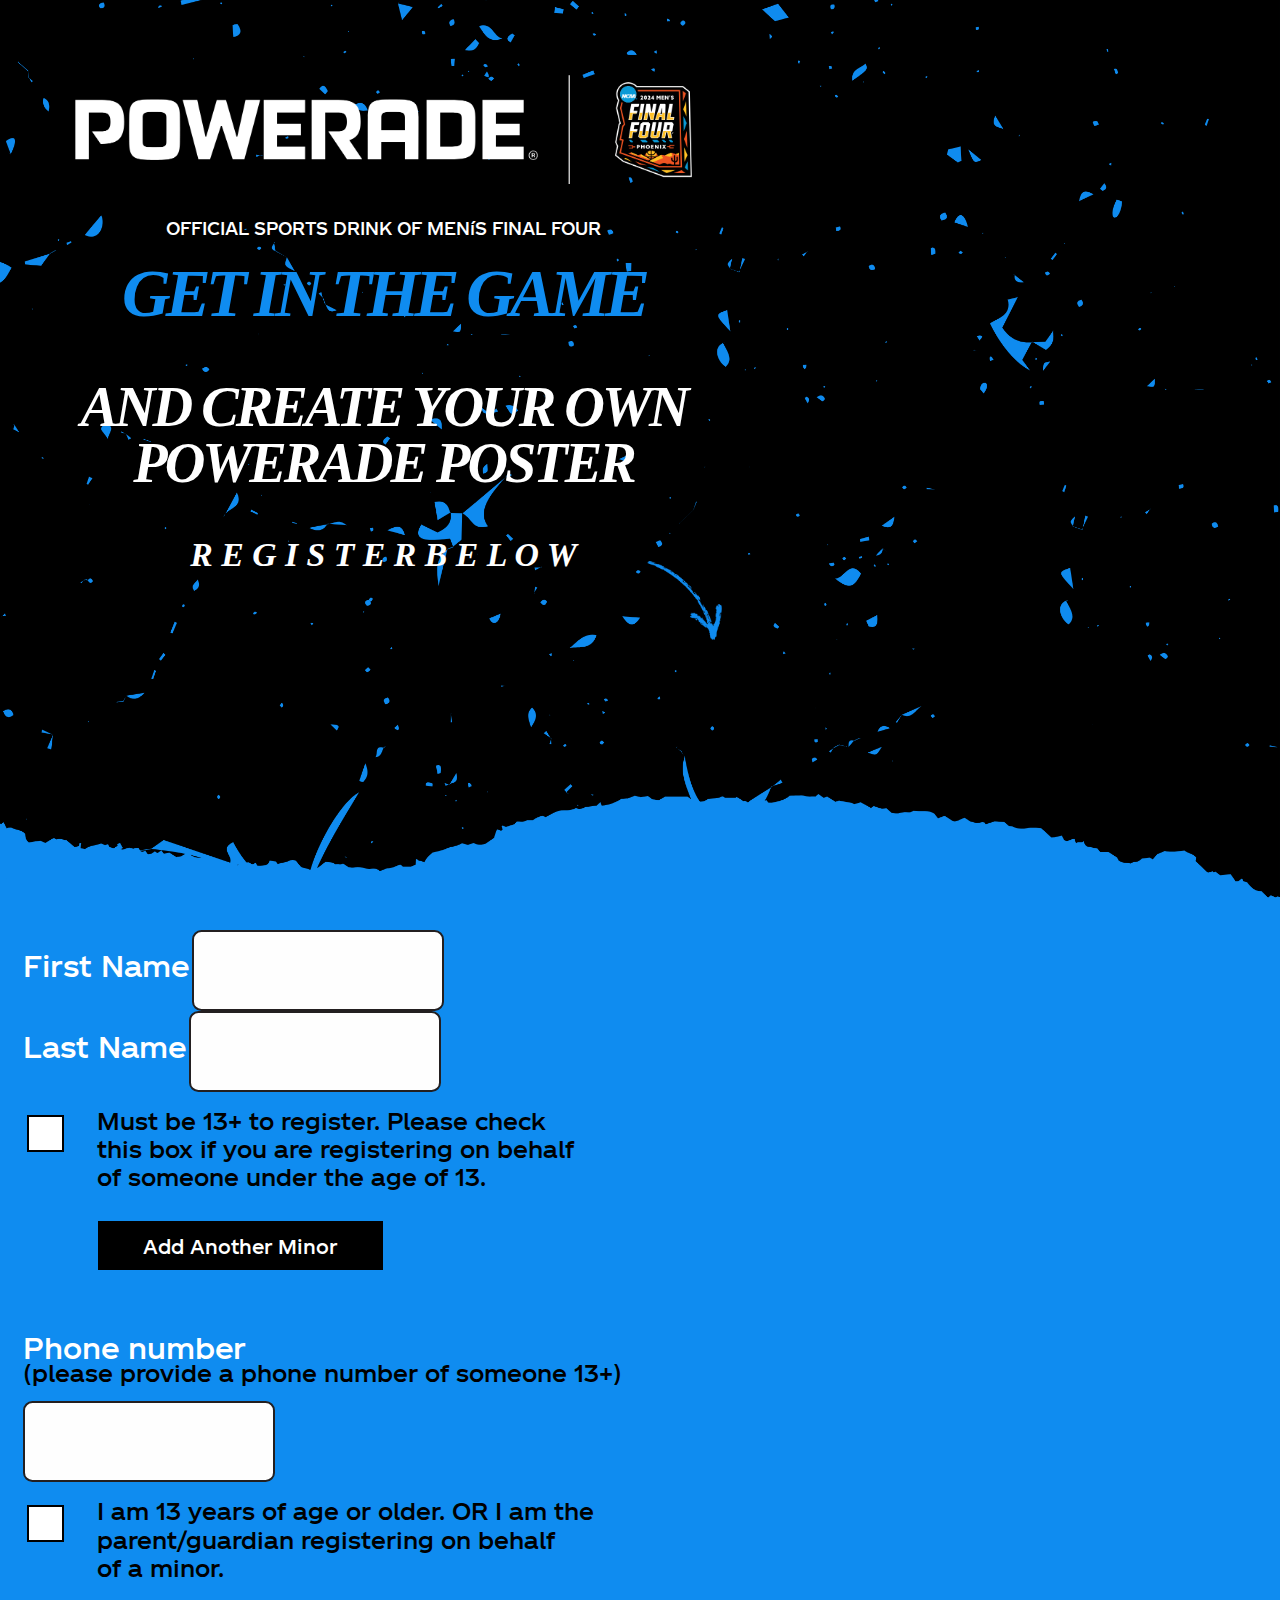
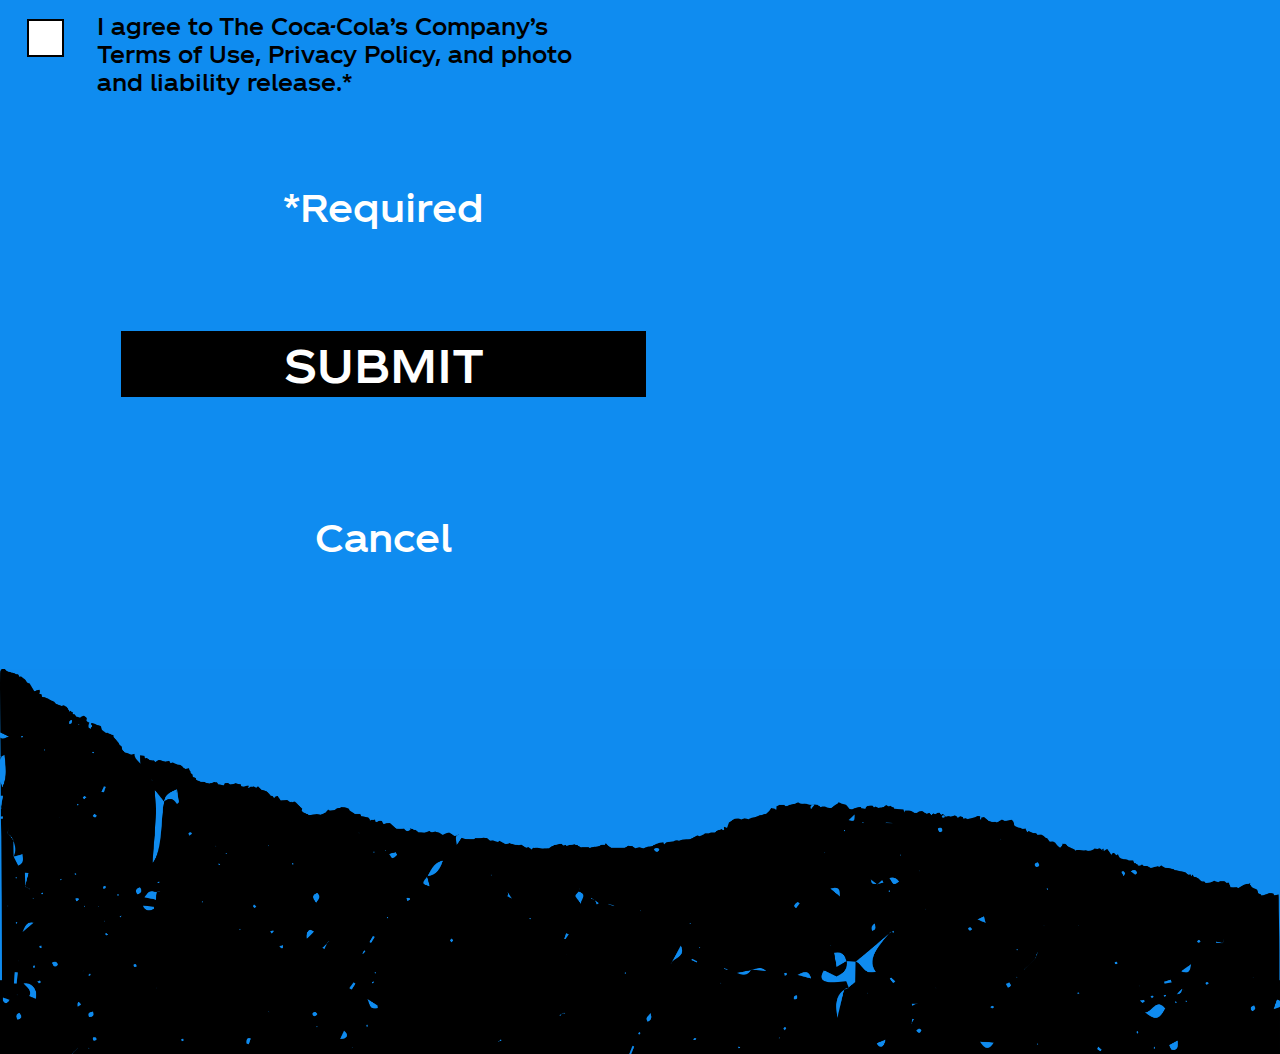
<file: index.html>
<!DOCTYPE html>
<html>

<head>
	<meta charset="utf-8" />
	<meta name="viewport" content="width=device-width, initial-scale=1">
	<link href="https://cdn.jsdelivr.net/npm/bootstrap@5.0.2/dist/css/bootstrap.min.css" rel="stylesheet"
		integrity="sha384-EVSTQN3/azprG1Anm3QDgpJLIm9Nao0Yz1ztcQTwFspd3yD65VohhpuuCOmLASjC" crossorigin="anonymous">
	<link rel="stylesheet" href="https://stackpath.bootstrapcdn.com/font-awesome/4.7.0/css/font-awesome.min.css">
	<link rel="stylesheet" type="text/css" href="./assets/css/style.css">
	<link rel="stylesheet" type="text/css" href="./assets/css/responsive-style.css">
	<title>Home</title>
</head>

<body>


	<section class="hero-sec">
		<div class="container">
			<div class="row">
				<div class="col-12">
					<div class="logo-col">
						<a href="#">
							<img src="./assets/images/logo.png" alt="">
						</a>
					</div>
					<div class="under-logo">
						<p>OFFICIAL SPORTS DRINK OF MENíS FINAL FOUR</p>
					</div>
					<div class="hero-content">
						<h1>GET IN THE GAME</h1>
						<h2>AND CREATE YOUR OWN <br>
							POWERADE POSTER
						</h2>
						<h3>
							R E G I S T E R B E L O W
							<img class="reg-arw" src="./assets/images/arw.png" alt="">
						</h3>
					</div>
				</div>
			</div>
		</div>
	</section>

	<section class="form-hero-sec">
		<div class="container">
			<div class="row">
				<div class="col-12">
					<form action="#" method="post" class="form-inner">
						<div class="form-col">
							<div class="mb-3">
								<label for="exampleInputEmail1" class="form-label">First Name</label>
								<input type="text" class="form-control" required id="exampleInputEmail1"
									aria-describedby="emailHelp">
							</div>

							<div class="mb-3">
								<label for="exampleInputEmail2" class="form-label">Last Name</label>
								<input type="text" class="form-control" required id="exampleInputEmail2"
									aria-describedby="emailHelp">
							</div>

							<label class="form-label-1x">
								<input id="agecheck" type="checkbox" required>
								<span>Must be 13+ to register. Please check <br>
									this box if you are registering on behalf <br>
									of someone under the age of 13. </span>
							</label>

							<div class="minor-first-col">

								<div class="minor-fields">
									<div class="minor-fields-inner"></div>
								</div>

								<button type="button" class="d-btn minor-add-btn">
									Add Another Minor
								</button>
							</div>

							<div class="mb-3">
								<label for="exampleInputEmail5" class="form-label m-0">Phone number</label>
								<p class="plz-text">(please provide a phone number of someone 13+)</p>
								<input type="number" required class="form-control" id="exampleInputEmail5"
									aria-describedby="emailHelp">
							</div>

							<label class="form-label-1x">
								<input type="checkbox" required>
								<span>I am 13 years of age or older. OR I am the <br>
									parent/guardian registering on behalf <br>
									of a minor.</span>
							</label>

							<label class="form-label-1x">
								<input type="checkbox" required>
								<span>I agree to The Coca-Cola’s Company’s <br>
									Terms of Use, Privacy Policy, and photo <br>
									and liability release.*</span>
							</label>
						</div>

						<div class="required-inner">
							<h6 class="once-head">*Required</h6>
							<button type="submit" class="d-btn">
								SUBMIT
							</button>
							<h6 class="once-head">Cancel</h6>
						</div>

					</form>
				</div>
			</div>
		</div>
	</section>




	<script type="text/javascript" src="assets/js/jquery-3.3.1.js"></script>
	<script src="https://cdn.jsdelivr.net/npm/bootstrap@5.0.2/dist/js/bootstrap.bundle.min.js"
		integrity="sha384-MrcW6ZMFYlzcLA8Nl+NtUVF0sA7MsXsP1UyJoMp4YLEuNSfAP+JcXn/tWtIaxVXM"
		crossorigin="anonymous"></script>

	<script type="text/javascript">

		var minorCount = 0;

		$('#agecheck').change(function () {
			if ($('#agecheck').prop('checked')) {
				$('.minor-fields').css('display', 'block');
				$('.minor-fields-inner').append('<div class="mb-3"><label class="form-label">Minor First and Last</label><input type="text" class="form-control" required name="minor-first-last' + minorCount + '" /></div>');
			} else {
				$('.minor-fields').css('display', 'none');
				$('.minor-fields-inner').html(' ');
				minorCount = 0;
			}
		});

		$('.minor-add-btn').click(function () {
			minorCount++;
			$('.minor-fields-inner').append('<div class="mb-3"><label class="form-label">Minor First and Last</label><input type="text" class="form-control" required name="minor-first-last' + minorCount + '" /></div>');
		});
	</script>

</body>

</html>
</file>
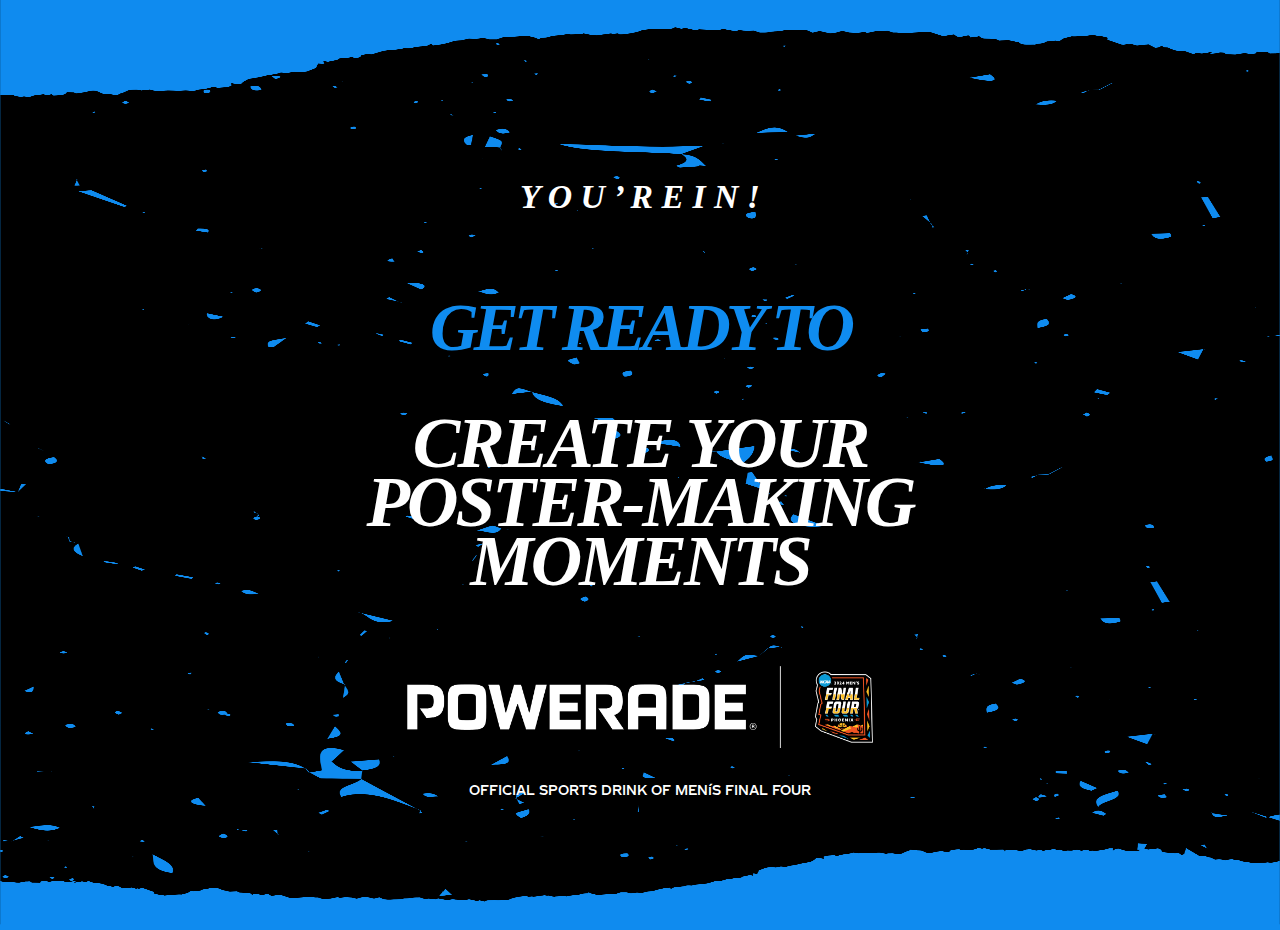
<file: index-2.html>
<!DOCTYPE html>
<html>

<head>
	<meta charset="utf-8" />
	<meta name="viewport" content="width=device-width, initial-scale=1">
	<link href="https://cdn.jsdelivr.net/npm/bootstrap@5.0.2/dist/css/bootstrap.min.css" rel="stylesheet"
		integrity="sha384-EVSTQN3/azprG1Anm3QDgpJLIm9Nao0Yz1ztcQTwFspd3yD65VohhpuuCOmLASjC" crossorigin="anonymous">
	<link rel="stylesheet" href="https://stackpath.bootstrapcdn.com/font-awesome/4.7.0/css/font-awesome.min.css">
	<link rel="stylesheet" type="text/css" href="./assets/css/style.css">
	<link rel="stylesheet" type="text/css" href="./assets/css/responsive-style.css">
	<title>Home 2</title>
</head>

<body>

	<section class="moment-sec">
		<div class="container">
			<div class="row">
				<div class="col-12">
					<div class="moment-col">
						<h3>Y O U ’ R E I N !</h3>
						<h2>GET READY TO</h2>
						<h1>CREATE YOUR <br>
							POSTER-MAKING <br>
							MOMENTS</h1>
					</div>
					<div class="logo-col">
						<a href="#">
							<img src="./assets/images/logo.png" alt="">
						</a>
					</div>
					<div class="under-logo">
						<p>OFFICIAL SPORTS DRINK OF MENíS FINAL FOUR</p>
					</div>
				</div>
			</div>
		</div>
	</section>


	<script type="text/javascript" src="assets/js/jquery-3.3.1.js"></script>
	<script src="https://cdn.jsdelivr.net/npm/bootstrap@5.0.2/dist/js/bootstrap.bundle.min.js"
		integrity="sha384-MrcW6ZMFYlzcLA8Nl+NtUVF0sA7MsXsP1UyJoMp4YLEuNSfAP+JcXn/tWtIaxVXM"
		crossorigin="anonymous"></script>
</body>

</html>
</file>
<file: assets/css/style.css>
@font-face {
    font-family: 'Druk-SuperItalic';
    src: url(../fonts/Druk-SuperItalic.otf);
}

@font-face {
    font-family: 'DrukWide-SuperItalic';
    src: url(../fonts/DrukWide-SuperItalic.otf);
}

@font-face {
    font-family: 'TCCCUnity-Black';
    src: url(../fonts/TCCCUnity-Black.ttf);
}

@font-face {
    font-family: 'TCCCUnity-Bold';
    src: url(../fonts/TCCCUnity-Bold.ttf);
}

@font-face {
    font-family: 'TCCCUnity-Medium';
    src: url(../fonts/TCCCUnity-Medium.ttf);
}

@font-face {
    font-family: 'TCCC-UnityHeadline\ Medium';
    src: url(../fonts/TCCC-UnityHeadline\ Medium.ttf);
}

body,
html {
    margin: 0;
    font-size: 16px;
    overflow-x: hidden;
    background: #0F8CF0;
}

ul,
ol {
    list-style: none;
    padding: 0;
    margin: 0;
}

input:focus,
button:focus,
textarea:focus {
    outline: none;
}

img {
    max-width: 100%;
}

a:hover,
a:focus {
    text-decoration: none;
}

a {
    text-decoration: none;
}

.container {
    max-width: 767px;
}

.hero-sec {
    padding: 5rem 0;
}

.logo-col {
    padding: 0 5rem;
}

.under-logo p {
    text-align: center;
    color: #fff;
    font-size: 1.125rem;
    font-weight: 500;
    font-family: 'TCCC-UnityHeadline\ Medium';
    margin-top: 2rem;
}

.hero-content h1 {
    text-align: center;
    font-weight: 900;
    font-size: 4.5rem;
    font-style: italic;
    margin-top: 1rem;
    letter-spacing: -5px;
    margin-bottom: 0;
    color: #0F8CF0;
}

.hero-content h2 {
    text-align: center;
    color: #fff;
    font-weight: 900;
    line-height: 1;
    font-style: italic;
    font-size: 3.75rem;
    letter-spacing: -3px;
}

.hero-content h3 {
    text-align: center;
    color: #fff;
    font-weight: 900;
    line-height: 1;
    font-style: italic;
    font-size: 2.25rem;
    margin-top: 3rem;
    display: flex;
    align-items: center;
    justify-content: center;
    position: relative;
}

.hero-content h3 img {
    position: absolute;
    right: 3rem;
    width: 5rem;
    top: 1.5rem;
}

.form-col {
    margin-top: 2rem;
}

.form-col .form-label {
    font-size: 1.875rem;
    font-weight: 500;
    margin-bottom: 0.25rem;
    font-family: 'TCCC-UnityHeadline\ Medium';
    color: #fff;
}

.form-col .form-control {
    min-height: 5rem;
    border-radius: 0.625rem;
    background-color: #fefefe;
    font-size: 1.25rem;
    font-weight: 500;
    border: 2px solid #231f20;
}

.form-label-1x {
    display: flex;
    align-items: self-start;
    gap: 2rem;
    margin-top: 1rem;
    margin-bottom: 2rem;
}

input[type=checkbox] {
    accent-color: #000;
}

.form-label-1x input {
    width: 2.5rem;
    height: 2.5rem;
    margin-top: 0.5rem;
    position: relative;
}

.form-label-1x input::after {
    position: absolute;
    content: '';
    border: 2px solid #000;
    top: 0;
    left: 0;
    right: 0;
    bottom: 0;
}

.form-label-1x span {
    font-size: 1.5rem;
    font-weight: 500;
    line-height: 1.25;
    font-family: 'TCCC-UnityHeadline\ Medium';
}

.minor-first-col {
    padding-left: 5rem;
    padding-bottom: 4rem;
}

.d-btn {
    min-height: 3rem;
    background-color: #000;
    font-size: 1.25rem;
    color: #ffffff;
    font-weight: 400;
    text-align: center;
    border: 2px solid transparent;
    padding: 0.75rem 0.75rem;
    width: 19rem;
    max-width: 100%;
    transition: .3s;
    font-family: 'TCCC-UnityHeadline\ Medium';
}

.d-btn:hover {
    border: 2px solid #000;
    background-color: #fff;
    color: #000;
}

.plz-text {
    margin-bottom: 0.75rem;
    font-size: 1.5rem;
    font-weight: 500;
    line-height: 1.5;
    margin-top: -0.5rem;
    font-family: 'TCCC-UnityHeadline\ Medium';
}

.required-inner {
    margin-top: 5rem;
    margin-bottom: 8rem;
    text-align: center;
}

.once-head {
    text-align: center;
    font-size: 2.75rem;
    font-weight: 600;
}

.required-inner .once-head {
    font-weight: 400;
    font-size: 2.5rem;
    font-family: 'TCCC-UnityHeadline\ Medium';
    color: #fff;
}

.required-inner .d-btn {
    margin-top: 1rem;
    margin-bottom: 2rem;
    font-size: 3.125rem;
    font-weight: 700;
    width: 35rem;
    letter-spacing: 0px;
    padding: 0.125rem 0.5rem 0.25rem;
    min-height: 4rem;
}

.minor-first-col .form-label {
    color: #000 !important;
}

.form-hero-sec .form-inner {
    padding: 0 1.5rem;
}

.hero-sec {
    background-image: url(../images/bg-1.png);
    background-repeat: no-repeat;
    background-size: cover;
    background-position: 100% 100%;
    min-height: 50rem;
}

.form-hero-sec {
    background-image: url(../images/bg-2.png);
    background-repeat: no-repeat;
    background-size: contain;
    background-position: 100% 100%;
    padding-bottom: 25rem;
}















.moment-sec {
    display: flex;
    align-items: center;
    justify-content: center;
    text-align: center;
    min-height: 100vh;
    padding: 1rem 0;
}

.moment-col h3 {
    text-align: center;
    color: #fff;
    font-weight: 900;
    line-height: 1;
    font-style: italic;
    font-size: 2.25rem;
    margin-top: 4rem;
}

.moment-col h2 {
    text-align: center;
    font-weight: 900;
    font-size: 4.5rem;
    font-style: italic;
    margin-top: 5rem;
    letter-spacing: -5px;
    margin-bottom: 0;
    color: #0F8CF0;
}

.moment-col h1 {
    text-align: center;
    color: #fff;
    font-weight: 900;
    line-height: 0.825;
    font-style: italic;
    font-size: 4.75rem;
    letter-spacing: -3px;
}

.moment-sec .logo-col {
    margin-top: 5rem;
    padding: 0 10rem;
}

.moment-sec .under-logo p {
    font-size: 0.875rem;
}

.moment-sec {
    background-image: url(../images/bg-3.png);
    background-repeat: no-repeat;
    background-position: 100% 100%;
    background-size: 100% 100%;
}
</file>
<file: assets/css/responsive-style.css>
.visible-xs {
	display: none !important;
}

.hidden-xs {
	display: block !important;
}


@media(max-width: 767px) {
	.visible-xs {
		display: block !important;
	}

	.hidden-xs {
		display: none !important;
	}

	br {
		display: none;
	}
}

@media(max-width: 1500px) {

	body,
	html {
		font-size: 15px;
	}
}


@media(max-width: 1100px) {

	body,
	html {
		font-size: 14px;
	}
}

@media(max-width: 992px) {
	.form-hero-sec {
		padding-bottom: 15rem;
	}
}

@media(max-width: 767px) {

	body,
	html {
		font-size: 12px;
	}

	.hero-sec {
		min-height: 43rem;
	}

	.form-col {
		margin-top: 0rem;
	}

	.logo-col a img {
		width: 100%;
	}

	.form-label-1x {
		gap: 1rem;
	}

	.form-label-1x input {
		height: 2rem;
		width: 3.75rem;
	}

	.required-inner .d-btn {
		padding: 1.125rem 0.5rem 1.125rem;
	}

	.required-inner .d-btn {
		width: 25rem;
		font-size: 2.125rem;
	}

	.form-hero-sec {
		padding-bottom: 10rem;
	}

	.minor-first-col {
		padding-left: 3rem;
		padding-bottom: 3rem;
	}

	.moment-col h2 {
		font-size: 3.875rem;
	}

	.moment-col h1 {
		font-size: 3.875rem;
	}

	.logo-col {
		padding: 0 3rem;
	}

	.required-inner .once-head {
		font-size: 2rem;
	}
}

@media(max-width: 570px) {
	.moment-col h2 {
		font-size: 3.75rem;
	}

	.moment-col h1 {
		font-size: 3.75rem;
	}

	.required-inner .d-btn {
		width: 20rem;
	}

	.required-inner {
		margin-top: 3rem;
		margin-bottom: 7rem;
	}

	.form-hero-sec {
		padding-bottom: 5rem;
	}

	.hero-content h1 {
		font-size: 3.875rem;
	}

	.hero-content h2 {
		font-size: 2.875rem;
	}

	.hero-content h3 {
		font-size: 1.75rem;
	}

	.hero-sec {
		min-height: 35rem;
	}

	.hero-content h3 img {
		right: 0;
		width: 3.5rem;
		top: 0.75rem;
	}

	.form-hero-sec .form-inner {
		padding: 0;
	}

	.form-label-1x input {
		height: 2rem;
		width: 5rem;
	}
}
</file>
